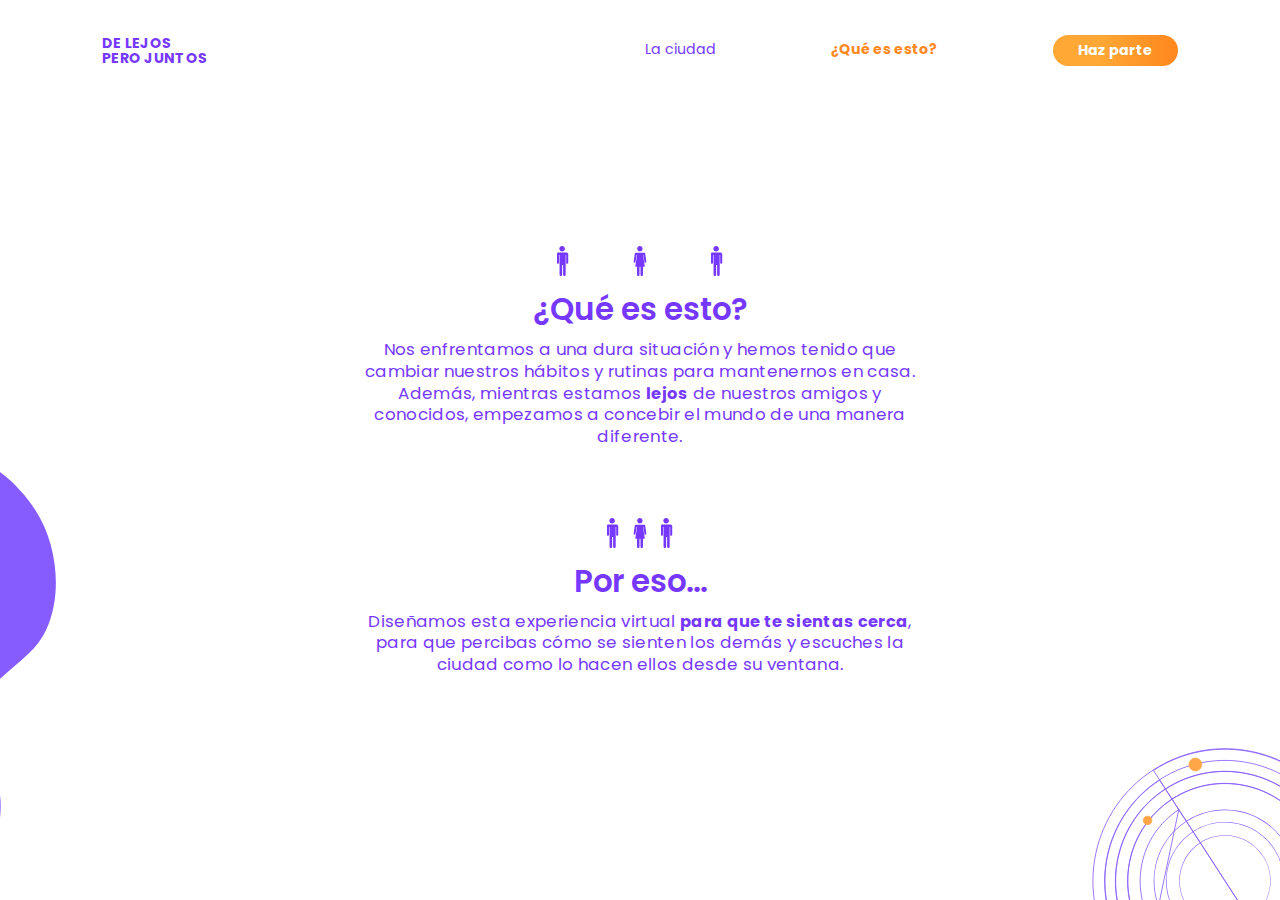
<file: queEsEsto.html>
<!DOCTYPE html>
<html lang="en">
<head>
    <meta charset="UTF-8">
    <meta name="viewport" content="width=device-width, initial-scale=1.0">
    <title>DE LEJOS PERO JUNTOS</title>
    <link href="https://fonts.googleapis.com/css?family=Poppins&display=swap" rel="stylesheet">
    <link href="styles/index.css" rel="stylesheet">
    <link href="styles/queEsEsto.css" rel="stylesheet">
</head>
<body>

    <nav>
        <p class="logo">DE LEJOS<br/>PERO JUNTOS</p>
        <a href="/DeLejosPeroJuntos/">La ciudad</a>
        <a href="/DeLejosPeroJuntos/queEsEsto.html" class="selected">¿Qué es esto?</a>
        <a href="/DeLejosPeroJuntos/hazParte.html" class="join">Haz parte</a>
    </nav>

    <section>
        <div class="row">
            <img src="imgs/man.svg" alt="man">
            <img src="imgs/girl.svg" alt="man">
            <img src="imgs/man.svg" alt="man">
        </div>
        <h1>¿Qué es esto?</h1>
        <p>Nos enfrentamos a una dura situación y hemos tenido que cambiar nuestros hábitos y rutinas para mantenernos en casa. Además, mientras estamos <strong>lejos</strong> de nuestros amigos y conocidos, empezamos a concebir el mundo de una manera diferente.</p>
    
        <div id='second' class="row">
            <img src="imgs/man.svg" alt="man">
            <img src="imgs/girl.svg" alt="man">
            <img src="imgs/man.svg" alt="man">
        </div>
        <h1>Por eso...</h1>
        <p>Diseñamos esta experiencia virtual <strong>para que te sientas cerca</strong>, para que percibas cómo se sienten los demás y escuches la ciudad como lo hacen ellos desde su ventana.</p>
    </section>
</body>
</html>
</file>
<file: styles/index.css>
/*
@mixin colum {
    display: flex;
    flex-direction: column;
    justify-content: center;
    align-items: center;
}
*/
* {
  margin: 0;
  padding: 0;
  font-family: 'Poppins', sans-serif;
  font-size: 0.96967em;
  color: #7638FF;
  -webkit-box-sizing: border-box;
          box-sizing: border-box;
}

a {
  text-decoration: none;
  padding-bottom: 2px;
}

a:hover {
  opacity: .6;
}

h1 {
  font-weight: 600;
  font-size: 2.12116em;
  line-height: 119.5%;
}

html, body {
  height: 100vh;
  width: 100vw;
  overflow-x: hidden;
}

body section {
  display: -webkit-box;
  display: -ms-flexbox;
  display: flex;
  -webkit-box-pack: center;
      -ms-flex-pack: center;
          justify-content: center;
  -webkit-box-orient: vertical;
  -webkit-box-direction: normal;
      -ms-flex-direction: column;
          flex-direction: column;
  -webkit-box-align: center;
      -ms-flex-align: center;
          align-items: center;
  text-align: center;
}

nav {
  display: -webkit-box;
  display: -ms-flexbox;
  display: flex;
  -webkit-box-pack: center;
      -ms-flex-pack: center;
          justify-content: center;
  -webkit-box-orient: vertical;
  -webkit-box-direction: normal;
      -ms-flex-direction: column;
          flex-direction: column;
  -webkit-box-align: center;
      -ms-flex-align: center;
          align-items: center;
  text-align: center;
  display: flex;
  -ms-flex-direction: row;
      flex-direction: row;
  -webkit-box-pack: justify;
      -ms-flex-pack: justify;
          justify-content: space-between;
  align-items: center;
  padding: 35px 102px;
}

nav .logo {
  margin-right: 30%;
  text-align: left;
  font-weight: bolder;
  letter-spacing: 0.02em;
  line-height: 100%;
}

nav .join {
  border-radius: 50px;
  background: -webkit-gradient(linear, left top, right top, color-stop(36.58%, #FFA835), color-stop(94.38%, #FF891F));
  background: linear-gradient(90deg, #FFA835 36.58%, #FF891F 94.38%);
  padding: 5px 25px;
  color: #fff;
  font-weight: bold;
}

nav .join:hover {
  opacity: .6;
}

nav .selected {
  color: #FF891F;
  font-weight: bold;
}

nav .join.selected {
  text-decoration: none;
  background: none;
  color: #FF891F;
  font-weight: normal;
  border: solid 2px #FF891F;
}
/*# sourceMappingURL=index.css.map */
</file>
<file: styles/queEsEsto.css>
/*
@mixin colum {
    display: flex;
    flex-direction: column;
    justify-content: center;
    align-items: center;
}
*/
body {
  background-image: url("../imgs/shapes.svg");
  background-size: cover;
  background-position: bottom;
  background-repeat: no-repeat;
}

body section {
  display: -webkit-box;
  display: -ms-flexbox;
  display: flex;
  -webkit-box-orient: vertical;
  -webkit-box-direction: normal;
      -ms-flex-direction: column;
          flex-direction: column;
  -webkit-box-pack: center;
      -ms-flex-pack: center;
          justify-content: center;
  -webkit-box-align: center;
      -ms-flex-align: center;
          align-items: center;
  height: 80vh;
}

body section p {
  margin-top: 10px;
  width: 45%;
  margin-bottom: 70px;
  font-size: 1.15149em;
  line-height: 129%;
  letter-spacing: 0.02em;
}

body section .row {
  margin-bottom: 10px;
}

body section .row img {
  margin: 0 30px;
  height: 30px;
}

body section #second img {
  margin: 0 5px;
}

body section :last-child {
  margin-bottom: 0;
}
/*# sourceMappingURL=queEsEsto.css.map */
</file>
